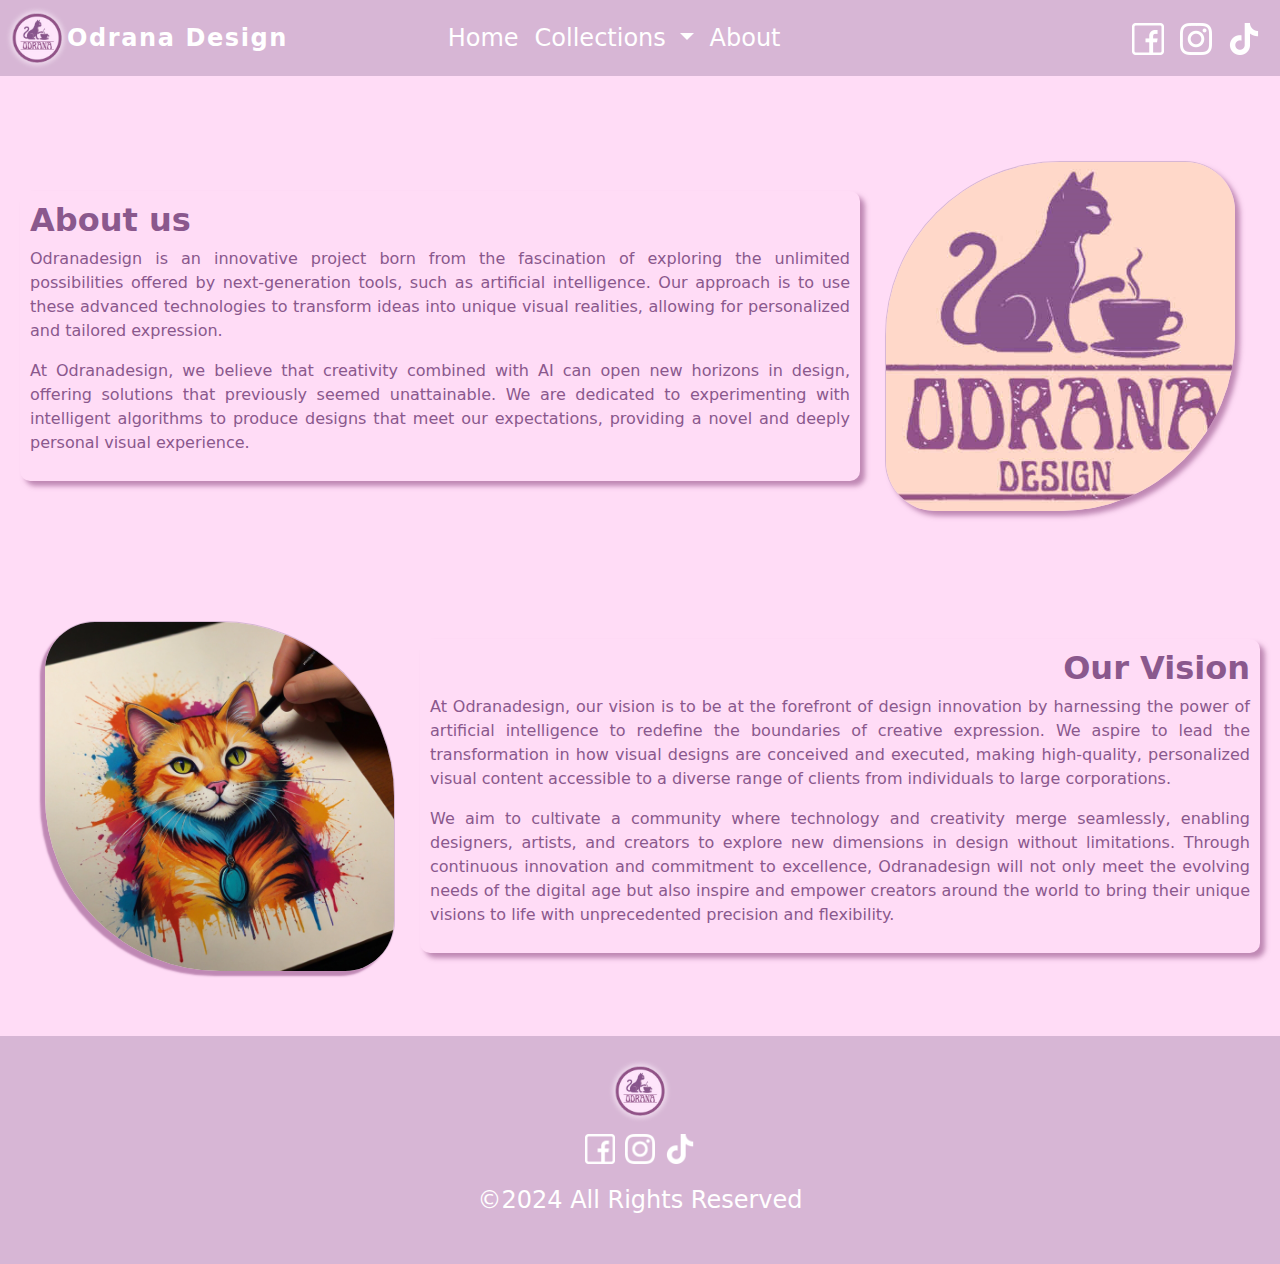
<file: about.html>
<!doctype html>
<html lang="en">

<head>
  <meta charset="utf-8">
  <meta name="viewport" content="width=device-width, initial-scale=1">
  <meta name="Odrana Design" content="social networks @odranadesign" />
  <meta name="description"
    content="Discover OdranaDesign, the ultimate destination for exclusive print on demand designs that pop! Join our vibrant community of creators and design enthusiasts. Whether you’re looking to jazz up your wardrobe or decorate your space, our fresh, unique designs are perfect for expressing your style. Connect, create, and share with like-minded individuals. Elevate your everyday with our standout collections and become part of a growing creative movement. Dive into creativity with OdranaDesign today – where your imagination is the only limit!" />
  <title>ODRANA DESIGN | Unique Print on Demand Designs | Create & Connect</title>
  <link rel="icon" type="image/x-icon" href="./assets/img/odrana.ico">
  <link href="https://cdn.jsdelivr.net/npm/bootstrap@5.3.3/dist/css/bootstrap.min.css" rel="stylesheet"
    integrity="sha384-QWTKZyjpPEjISv5WaRU9OFeRpok6YctnYmDr5pNlyT2bRjXh0JMhjY6hW+ALEwIH" crossorigin="anonymous">
  <link href="./css/style.css" rel="stylesheet">
  <link href="./css/about.css" rel="stylesheet">
</head>

<body>
  <header>
    <nav class="navbar navbar-expand-lg bg-purple">
      <div class="container-fluid">
        <a class="navbar-brand" href="./index.html"><img src="./assets/img/odrana.png" alt="logo"><span>Odrana
            Design</span></a>
        <button class="navbar-toggler" type="button" data-bs-toggle="collapse" data-bs-target="#navbarSupportedContent"
          aria-controls="navbarSupportedContent" aria-expanded="false" aria-label="Toggle navigation">
          <span class="navbar-toggler-icon"></span>
        </button>
        <div class="collapse navbar-collapse" id="navbarSupportedContent">
          <ul class="navbar-nav">
            <li class="nav-item">
              <a class="nav-link text-white active" aria-current="page" href="./index.html">Home</a>
            </li>
            <li class="nav-item dropdown">
              <a class="nav-link dropdown-toggle text-white" href="#" role="button" data-bs-toggle="dropdown"
                aria-expanded="false">
                Collections
              </a>
              <ul class="dropdown-menu">
                <li><a class="dropdown-item" href="./anime.html">Anime</a></li>
                <li><a class="dropdown-item" href="./beach-please.html">Beach Please</a></li>
                <li><a class="dropdown-item" href="./christmas.html">Christmas</a></li>
                <li><a class="dropdown-item" href="./halloween.html">Halloween</a></li>
                <li><a class="dropdown-item" href="./kids.html">Kids</a></li>
                <li><a class="dropdown-item" href="./mothers-day.html">Mother's Day</a></li>
                <li><a class="dropdown-item" href="./nature.html">Nature</a></li>
                <li><a class="dropdown-item" href="./power-girl.html">Power Girl</a></li>
                <li><a class="dropdown-item" href="./psychedelic.html">Psychedelic</a></li>
                <li><a class="dropdown-item" href="./rick-and-roll.html">Rock & Roll</a></li>
                <li><a class="dropdown-item" href="./samurai.html">Samurai</a></li>
                <li><a class="dropdown-item" href="./space.html">Space</a></li>
                <li><a class="dropdown-item" href="./tribal-spirit.html">Tribal Spirit</a></li>
                <li><a class="dropdown-item" href="./zodiac.html">Zodiac</a></li>
                <!-- 
                      <li><hr class="dropdown-divider"></li>
                      <li><a class="dropdown-item" href="#">Something else here</a></li> -->
              </ul>
            </li>
            <li class="nav-item">
              <a class="nav-link text-white" aria-current="page" href="./about.html">About</a>
            </li>
          </ul>
          <ul class="navbar-nav">
            <li class="nav-item">
              <a class="nav-link" href="https://www.facebook.com/profile.php?id=61550729243195&mibextid=ZbWKwL"
                target="_blank"><img class="socia-media" src="./assets/img/icons/facebook-w.png"
                  alt="follow us in Tiktok odranadesign"></a>
            </li>
            <li class="nav-item">
              <a class="nav-link" href="https://www.instagram.com/odranadesign/" target="_blank"><img
                  class="socia-media" src="./assets/img/icons/instagram-w.png"
                  alt="follow us in Instagram odranadesign"></a>
            </li>
            <li class="nav-item">
              <a class="nav-link" href="https://www.tiktok.com/@odranadesign" target="_blank"><img class="socia-media"
                  src="./assets/img/icons/tik-tok-w.png" alt="follow us in Tiktok @odranadesign"></a>
            </li>
          </ul>
        </div>
      </div>
    </nav>
  </header>
  <main>
    <section class="about-us">
      <div class="description">
        <h2>About us</h2>
        <p>
          Odranadesign is an innovative project born from the fascination of exploring the unlimited possibilities
          offered by next-generation tools, such as artificial intelligence. Our approach is to use these advanced
          technologies to transform ideas into unique visual realities, allowing for personalized and tailored
          expression.
        </p>
        <p>
          At Odranadesign, we believe that creativity combined with AI can open new horizons in design, offering
          solutions that previously seemed unattainable. We are dedicated to experimenting with intelligent algorithms
          to produce designs that meet our expectations, providing a novel and deeply personal visual experience.
        </p>
      </div>
      <div class="about-us-img">
        <img src="./assets/img/odrana3.png" alt="">
      </div>
    </section>

    <section class="vision">
      <div class="description">
        <h2>Our Vision</h2>
        <p>
          At Odranadesign, our vision is to be at the forefront of design innovation by harnessing the power of artificial intelligence to redefine the boundaries of creative expression. We aspire to lead the transformation in how visual designs are conceived and executed, making high-quality, personalized visual content accessible to a diverse range of clients from individuals to large corporations.
        </p>
        <p>
          We aim to cultivate a community where technology and creativity merge seamlessly, enabling designers, artists, and creators to explore new dimensions in design without limitations. Through continuous innovation and commitment to excellence, Odranadesign will not only meet the evolving needs of the digital age but also inspire and empower creators around the world to bring their unique visions to life with unprecedented precision and flexibility.
        </p>
      </div>
      <div class="about-us-img">
        <img src="./assets/img/paint-cat.jpg" alt="">
      </div>
    </section>
  </main>
  <footer class="bg-purple">
    <img src="./assets/img/odrana.png" alt="logo">
    <div class="social-media">
      <ul class="navbar-nav">
        <li class="nav-item">
          <a class="nav-link" href="https://www.facebook.com/profile.php?id=61550729243195&mibextid=ZbWKwL"
            target="_blank"><img class="socia-media" src="./assets/img/icons/facebook-w.png"
              alt="follow us in Tiktok odranadesign"></a>
        </li>
        <li class="nav-item">
          <a class="nav-link" href="https://www.instagram.com/odranadesign/" target="_blank"><img class="socia-media"
              src="./assets/img/icons/instagram-w.png" alt="follow us in Instagram odranadesign"></a>
        </li>
        <li class="nav-item">
          <a class="nav-link" href="https://www.tiktok.com/@odranadesign" target="_blank"><img class="socia-media"
              src="./assets/img/icons/tik-tok-w.png" alt="follow us in Tiktok @odranadesign"></a>
        </li>
      </ul>
    </div>
    <p>©2024 All Rights Reserved</p>
  </footer>
  <script src="https://cdn.jsdelivr.net/npm/bootstrap@5.3.3/dist/js/bootstrap.bundle.min.js"
    integrity="sha384-YvpcrYf0tY3lHB60NNkmXc5s9fDVZLESaAA55NDzOxhy9GkcIdslK1eN7N6jIeHz"
    crossorigin="anonymous"></script>
</body>

</html>
</file>
<file: css/style.css>
:root {
  --bg-purple-1: #d7b6d5;
  --bg-purple-2: #8a588d;
  --bg-purple-3: #ffdcf6;
  --color-white: #fff;
  --color-strong-purple: #3C253C;
}

body {
  background-color: var(--bg-purple-3);
}

/* navbar*/
.bg-purple {
  background: var(--bg-purple-1);
}

.navbar-brand {
  display: flex;
  align-items: center;
  justify-content: space-evenly;
}

.navbar-brand img,
footer img {
  width: 50px;
  height: 50px;
  border-radius: 50%;
  -webkit-box-shadow: 0px 0px 5px 2px rgba(247, 232, 246, 0.75);
  -moz-box-shadow: 0px 0px 5px 2px rgba(247, 232, 246, 0.75);
  box-shadow: 0px 0px 5px 2px rgba(247, 232, 246, 0.75);
}

.navbar-brand span {
  padding: 5px;
  font-size: 1.5rem;
  font-weight: bold;
  letter-spacing: 0.1rem;
  color: var(--color-strong-purple);
  color: var(--color-white);
  font-family: system-ui, -apple-system, BlinkMacSystemFont, "Segoe UI", Roboto,
    Oxygen, Ubuntu, Cantarell, "Open Sans", "Helvetica Neue", sans-serif;
}

.navbar-expand-lg .navbar-nav {
  width: 100%;
  justify-content: end;
  font-size: 1.5rem;
}
.navbar-nav .dropdown-menu{
  background-color: var(--bg-purple-3);
}
.dropdown-item {
color: var(--bg-purple-2);
}

a .socia-media {
  width: 32px;
  height: 32px;
}

/* 
display: flex;
    flex-direction: row;
    align-items: center;
    justify-content: start;
    gap: 20px;
*/
/* navbar*/

/* Hero */
.hero {
  box-shadow: 0px 6px 20px 5px var(--bg-purple-2);
}

.carousel-control-next-icon, .carousel-control-prev-icon {
  background-color: var(--bg-purple-2);
  border-radius: 50%;
}

.carousel-control-next:hover .carousel-control-next-icon, .carousel-control-prev:hover .carousel-control-prev-icon {
  background-color: var(--bg-purple-1);
}

.carousel-indicators [data-bs-target] {
  background-color: var(--bg-purple-2);
}

/* Hero */

/* main */
main {
  display: flex;
  flex-direction: column;
  justify-content: center;
  align-items: center;
  gap: 20px;
  margin-top: 40px;
}

/* main */

/* nav-platforms */
.nav-platforms {
  display: flex;
  justify-content: space-evenly;
  padding: 10px;
  width: 100%;
}

.nav-platforms .card-platform {
  display: flex;
  justify-content: center;
  align-items: center;
  width: 350px;
  height: 150px;
  box-shadow: 5px 5px 2px 0px rgba(184, 148, 181, 0.75);
  border-radius: 10px;
  position: relative;
  transition: all 200ms ease-in-out;
}

.nav-platforms .card-platform:hover, .nav-platforms .card-platform:hover img {
  border-radius: 30px 30px 30px 30px;
  box-shadow: 5px 5px 2px 0px #ff00ee;
}

.nav-platforms .card-platform img {
  width: 100%;
  height: 100%;
  position: absolute;
  border-radius: 10px;
  object-fit: cover;
  z-index: -1;
  transition: all 200ms ease-in-out;
}

.nav-platforms .card-platform p {
  width: 100%;
  text-align: center;
  border: 1px solid var(--bg-purple-1);
  background-color: rgba(253, 206, 250, 0.75);
  font-weight: bolder;
  color: var(--bg-purple-2);
  transition: all 200ms ease-in-out;
}

.nav-platforms .card-platform:hover p {
  background-color: rgba(138, 88, 141, 0.75);
  color: var(--color-white);
}

/* nav-platforms */

/* products-container */
.products-container {
  max-width: 1400px;
  width: 100%;
  height: auto;
  display: flex;
  flex-wrap: wrap;
  gap: 10px;
  justify-content: space-evenly;
  align-items: center;
  padding: 10px;
}

.products-container a {
  text-decoration: none;
}

.products-container .product-card {
  width: 200px;
  height: 200px;
  position: relative;
  display: flex;
  justify-content: center;
  align-items: center;
  box-shadow: 5px 5px 2px 0px rgba(184, 148, 181, 0.75);
  border-radius: 10px;
  overflow: hidden;
  transition-duration: 2s;
}

.products-container .product-card:hover {
  align-items: end;
}

.products-container .product-card img {
  width: 100%;
  height: 100%;
  position: absolute;
  object-fit: cover;
  border-radius: 10px;
  z-index: -1;
}

.products-container .product-card:hover img {
  width: 120%;
  height: 120%;
}

.products-container .product-card p {
  width: 100%;
  text-align: center;
  border: 1px solid var(--bg-purple-1);
  background-color: rgba(253, 206, 250, 0.75);
  font-weight: bolder;
  color: var(--bg-purple-2);
  font-size: 1rem;
}

.products-container .product-card:hover p {
  background-color: rgba(138, 88, 141, 0.75);
  color: var(--color-white);
  font-size: 1.5rem;
}

/* nav-platforms */

/* Pagination */
.pagination {
  display: flex;
  justify-content: center;
  align-items: center;
  padding: 10px;
}

.page-item {
  margin-right: 15px;
}

.page-item .page-link {
  width: 100%;
  background: var(--bg-purple-1);
  border-radius: 50%;
  color: var(--color-white);
  -webkit-box-shadow: 0px 0px 5px 2px rgba(146, 137, 145, 0.75);
  -moz-box-shadow: 0px 0px 5px 2px rgba(146, 137, 145, 0.75);
  box-shadow: 0px 0px 5px 2px rgba(146, 137, 145, 0.75);
}

.page-item .page-link.active {
  background: var(--bg-purple-2);
  color: var(--color-white);
  border: none;
}

/* Pagination */

/* footer */
footer {
  display: flex;
  flex-direction: column;
  justify-content: center;
  align-items: center;
  padding: 30px;
  gap: 10px;
  margin-top: 20px;
}

footer .social-media .navbar-nav {
  display: flex;
  flex-direction: row;
  gap: 10px;
}

footer .social-media .navbar-nav a img {
  width: 30px;
  height: 30px;
  box-shadow: none;
  border-radius: 0;
}

footer p {
  font-size: 1.5rem;
  color: var(--color-white);
}

/* footer */

@media only screen and (min-width: 250px) and (max-width: 320px) {

  /* navBar */
  .navbar-collapse .navbar-nav:nth-child(2) {
    display: flex;
    flex-direction: row;
    align-items: center;
    justify-content: start;
    gap: 20px;
  }  
  /* navBar */

  /* nav-plataform */
  .nav-platforms {
    flex-direction: column;
    gap: 10px;
  }

  .nav-platforms .card-platform {
    width: 100%;
  }

  /* nav-plataform */
  .products-container .product-card {
    width: 135px;
    height: 135px;
  }

  /* footer */
  footer p {
    font-size: 1rem;
  }

  /* footer */
}

@media only screen and (min-width:321px) and (max-width: 576px) {

   /* navBar */
   .navbar-collapse .navbar-nav:nth-child(2) {
    display: flex;
    flex-direction: row;
    align-items: center;
    justify-content: start;
    gap: 20px;
  }  
  /* navBar */
  
  /* nav-plataform */
  .nav-platforms {
    flex-direction: column;
    gap: 10px;
  }

  .nav-platforms .card-platform {
    width: 100%;
  }

  /* nav-plataform */

  /* product-card */
  .products-container {
    padding: 0;
  }

  .products-container .product-card {
    width: 150px;
    height: 150px;
  }

  /* product-card */

  /* footer */
  footer p {
    font-size: 1rem;
  }

  /* footer */
}
@media only screen and (min-width:576px) and (max-width: 900px) {

   /* navBar */
   .navbar-collapse .navbar-nav:nth-child(2) {
    display: flex;
    flex-direction: row;
    align-items: center;
    justify-content: start;
    gap: 20px;
  }  
  /* navBar */
  
}
</file>
<file: css/about.css>
.about-us {
  display: flex;
  justify-content: center;
  align-items: center;
  padding: 20px;
}
.about-us .description {
  max-width: 1024px;
  box-shadow: 5px 5px 5px 0px rgba(170, 108, 157, 0.75);
  padding: 10px;
  border-radius: 10px;
  color: var(--bg-purple-2);
  text-align: justify;
}
.about-us .description h2 {
  color: var(--bg-purple-2);
  font-weight: bold;
}
.about-us .about-us-img {
  display: flex;
  justify-content: center;
  align-items: center;
  padding: 25px;
}
.about-us .about-us-img img {
  width: 350px;
  height: 350px;
  border-left: 1px solid var(--bg-purple-1);
  border-top: 1px solid var(--bg-purple-1);
  border-radius: 50% 50px;
  box-shadow: 5px 5px 5px 0px rgba(170, 108, 157, 0.75);
  object-fit: cover;
}

/* vision */
.vision {
  display: flex;
  flex-direction: row-reverse;
  justify-content: center;
  align-items: center;
  padding: 20px;
}

.vision .description {
  max-width: 1024px;
  box-shadow: 5px 5px 5px 0px rgba(170, 108, 157, 0.75);
  padding: 10px;
  border-radius: 10px;
  color: var(--bg-purple-2);
  text-align: justify;
}
.vision .description h2 {
  color: var(--bg-purple-2);
  font-weight: bold;
  text-align: end;
}
.vision .about-us-img {
  display: flex;
  justify-content: center;
  align-items: center;
  padding: 25px;
}
.vision .about-us-img img {
  width: 350px;
  height: 350px;
  border-right: 1px solid var(--bg-purple-1);
  border-top: 1px solid var(--bg-purple-1);
  border-radius: 50px 50%;
  box-shadow: -5px 5px 2px 0px rgba(170, 108, 157, 0.75);
  object-fit: cover;
}

/* vision */

@media only screen and (min-width: 250px) and (max-width: 860px) {
  .about-us,
  .vision {
    flex-direction: column;
  }
  .about-us .about-us-img img,
  .vision .about-us-img img {
    width: 280px;
    height: 280px;
  }
  .about-us .description,
  .vision .description {
    border-left: 1px solid var(--bg-purple-1);
    border-top: 1px solid var(--bg-purple-1);
  }
}
</file>
